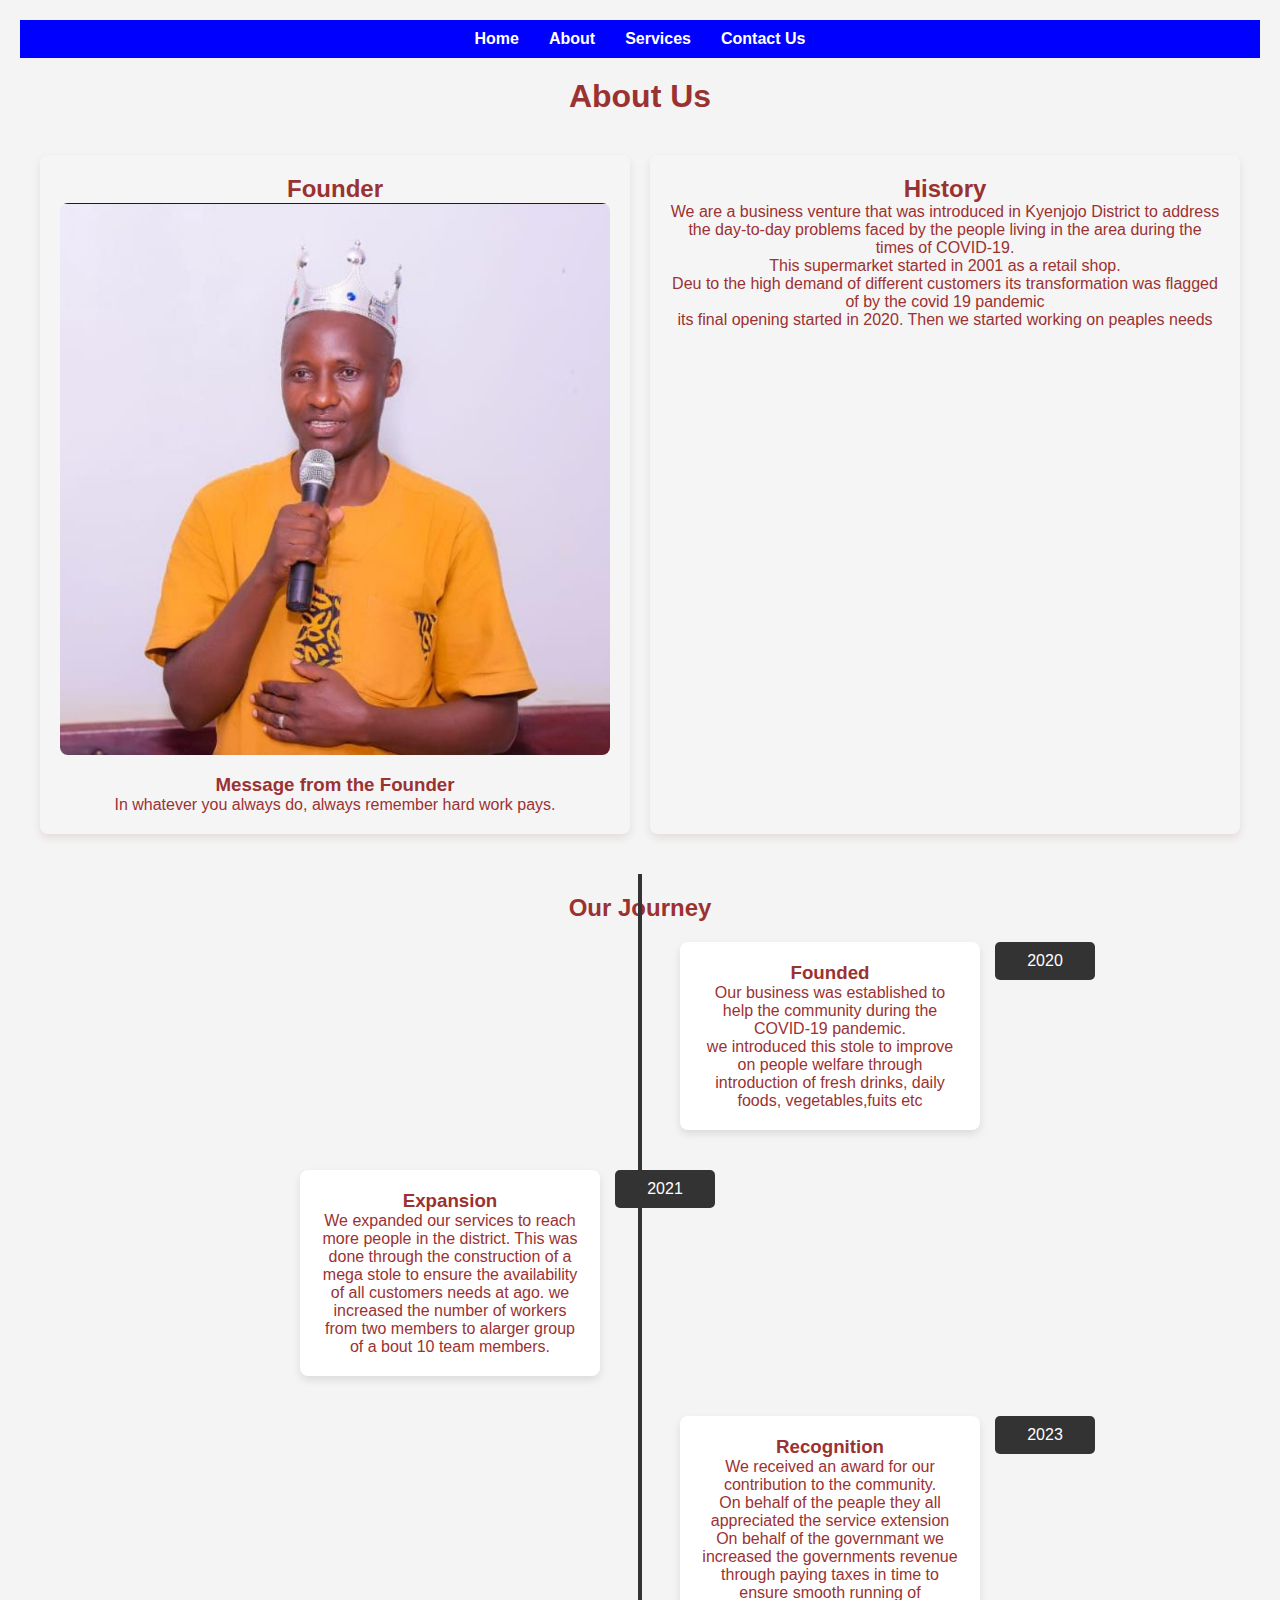
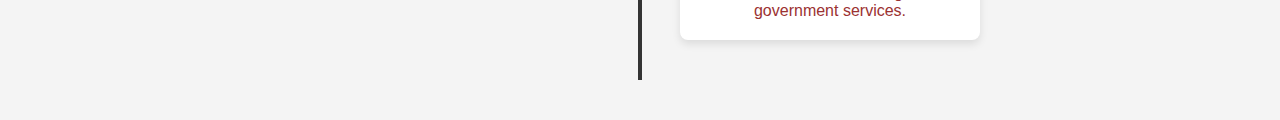
<file: Aboutpage.html>
<!DOCTYPE html>
<html lang="en">
<head>
  <meta charset="UTF-8">
  <meta name="viewport" content="width=device-width, initial-scale=1.0">
  <title>About Us</title>
  <link rel="stylesheet" href="aboutpage.css">
</head>
<body>
  <a name="top"></a>
  <header>
    <nav>
      <ul>
        <li><a href="index.html">Home</a></li>
        <li><a href="Aboutpage.html">About</a></li>
        <li><a href="services.html">Services</a></li>
        <li><a href="contact page.html">Contact Us</a></li>
      </ul>
    </nav>
  <header>
    <h1>About Us</h1>
  </header>

  <section id="about">
    <!-- Grid Layout for Founder and History -->
    <div class="grid-container">
      <!-- Founder Card -->
      <div class="card">
        <h2>Founder</h2>
        <img src="Media/Screenshot_20250224-095019.jpg" alt="Founder Image">
        <h3>Message from the Founder</h3>
        <p>In whatever you always do, always remember hard work pays.</p>
      </div>

      <!-- History Card -->
      <div class="card">
        <h2>History</h2>
        <p>We are a business venture that was introduced in Kyenjojo District to address the day-to-day problems faced by the people living in the area during the times of COVID-19.</p>
        <p>This supermarket started in 2001 as a retail shop.</p>
        <p>Deu to the high demand of different customers its transformation was flagged of by the covid 19 pandemic</p>
        <p>its final opening started in 2020. Then we started working on peaples needs </p>
      </div>
    </div>

    <!-- Timeline Section -->
    <div class="timeline">
      <h2>Our Journey</h2>
      <div class="timeline-item">
        <div class="timeline-date">2020</div>
        <div class="timeline-content">
          <h3>Founded</h3>
          <p>Our business was established to help the community during the COVID-19 pandemic.</p>
          <p>we introduced this stole to improve on people welfare through introduction of fresh drinks, daily foods, vegetables,fuits etc </p>
        </div>
      </div>
      <div class="timeline-item">
        <div class="timeline-date">2021</div>
        <div class="timeline-content">
          <h3>Expansion</h3>
          <p>We expanded our services to reach more people in the district. 
            This was done through the construction of a mega stole to ensure the availability of all customers needs at ago.
            we increased the number of workers from two members to alarger group of a bout 10 team members. 
          </p>
        </div>
      </div>
      <div class="timeline-item">
        <div class="timeline-date">2023</div>
        <div class="timeline-content">
          <h3>Recognition</h3>
          <p>We received an award for our contribution to the community.</p>
          <p>On behalf of the peaple they all appreciated the service extension</p>
          <p>On behalf of the governmant we increased the governments revenue through paying taxes in time to ensure smooth running of government services.</p>
        </div>
      </div>
    </div>
  </section>
</body>
</html>
</file>
<file: aboutpage.css>
/* General Styles */
*{
  margin: 0;
  padding: 0;
  box-sizing: border-box;
}
body {
  font-family: Arial, sans-serif;
  margin: 0;
  padding: 0;
  background-color: #f4f4f4;
  color:orange;
  box-sizing: border-box;
}

header {
  background-color:#f4f4f4;
  color: #9b3232;
  padding: 20px;
  text-align: center;
}

h1, h2, h3 {
  margin: 0;
  padding: 0;
}
nav ul {
  background-color: blue;
  list-style: none;
  padding:10px;
  margin: 0;
  display: flex;
  justify-content: center;
}

nav ul li {
  margin: 0 15px;
}

nav ul li a {
  color: white;
  text-decoration: none;
  font-weight: bold;
}

/* Grid Layout */
.grid-container {
  display: grid;
  grid-template-columns: repeat(auto-fit, minmax(300px, 1fr));
  gap: 20px;
  padding: 20px;
}

.card {
  background-color:whitesmoke;
  border-radius: 8px;
  box-shadow: 0 4px 8px rgba(122, 5, 5, 0.1);
  padding: 20px;
  text-align: center;
}

.card img {
  max-width: 100%;
  border-radius: 8px;
  margin-bottom: 15px;
}

/* Timeline Layout */
.timeline {
  position: relative;
  max-width: 800px;
  margin: 20px auto;
  padding: 20px;
}

.timeline::before {
  content: '';
  position: absolute;
  top: 0;
  bottom: 0;
  width: 4px;
  background-color: #333;
  left: 50%;
  margin-left: -2px;
}

.timeline-item {
  padding: 20px 40px;
  position: relative;
  width: 50%;
}

.timeline-item:nth-child(odd) {
  left: 0;
}

.timeline-item:nth-child(even) {
  left: 50%;
}

.timeline-date {
  background-color: #333;
  color: #fff;
  padding: 10px;
  border-radius: 5px;
  position: absolute;
  top: 20px;
  right: -75px;
  width: 100px;
  text-align: center;
}

.timeline-content {
  background-color: #fff;
  padding: 20px;
  border-radius: 8px;
  box-shadow: 0 4px 8px rgba(0, 0, 0, 0.1);
}

/* Responsive Design */
@media (max-width: 768px) {
  .timeline-item {
    width: 100%;
    left: 0 !important;
  }

  .timeline-date {
    left: 20px;
    right: auto;
  }
}
</file>
